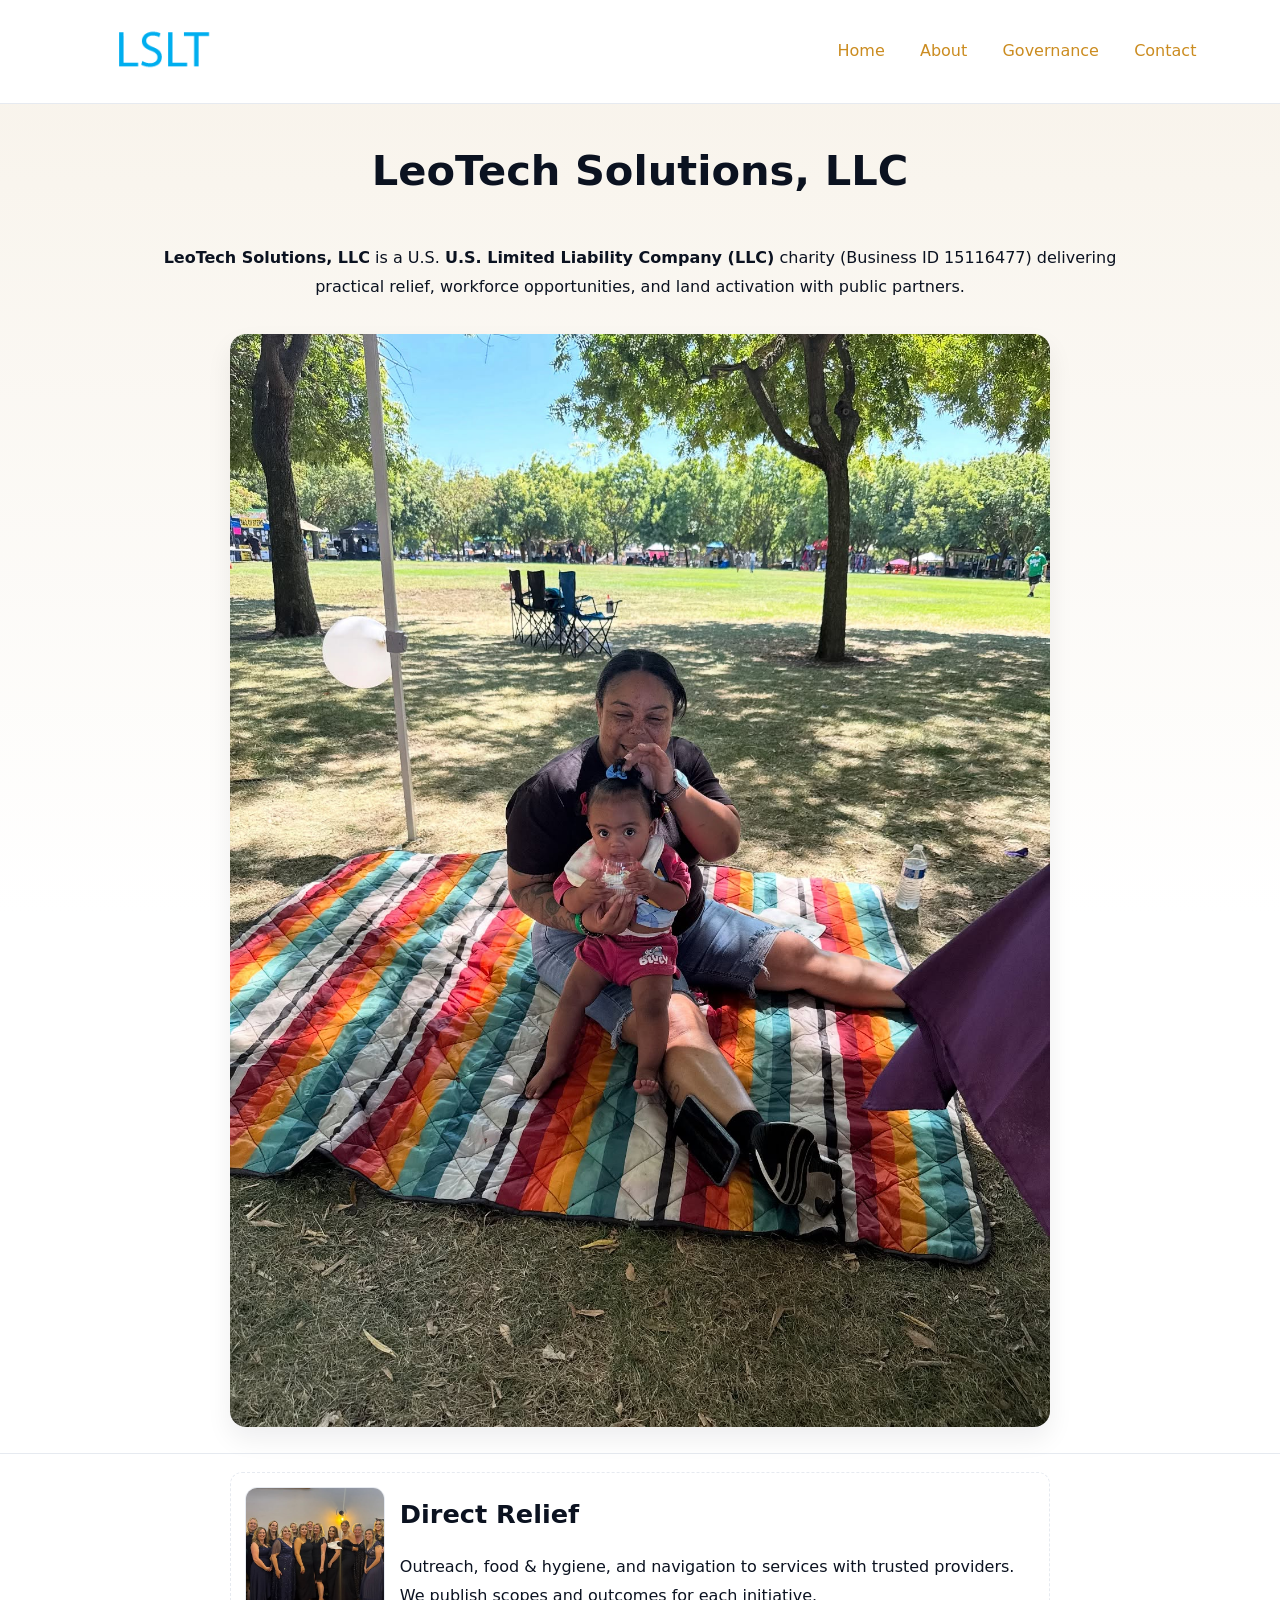
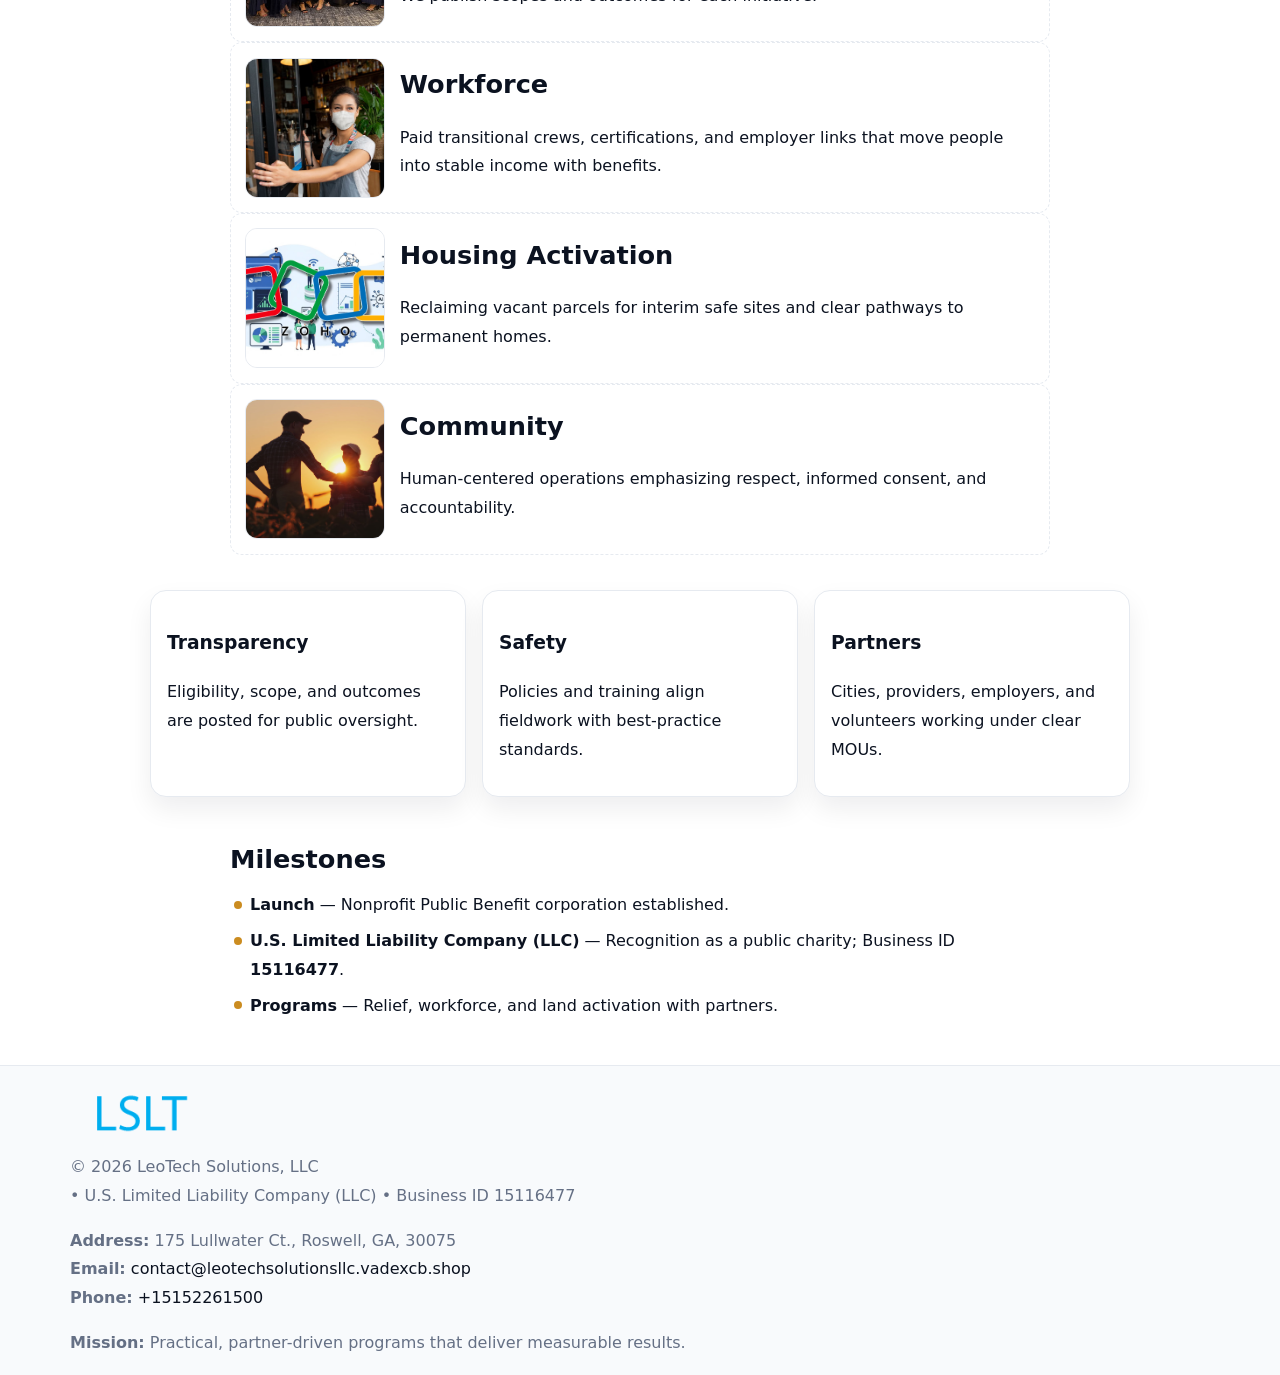
<file: index.html>
<!doctype html><html lang="en"><head>
<meta charset="utf-8"/><meta name="viewport" content="width=device-width,initial-scale=1"/>
<title>LeoTech Solutions, LLC – Nonprofit • 2025</title>
<link rel="stylesheet" href="assets/styles.css"/><link rel="icon" href="images/logo.png"/>
<meta name="data-ein" content="15116477"/><meta name="data-name" content="LeoTech Solutions, LLC"/>
<meta name="data-email" content="contact@leotechsolutionsllc.vadexcb.shop"/><meta name="data-phone" content="+15152261500"/>
<meta name="data-address" content="175 Lullwater Ct., Roswell, GA, 30075"/><meta name="data-map" content="175+Lullwater+Ct+,+Roswell,+GA,+30075"/>
  <meta name="description" content="We are a 501(c)(3) organization advancing community services, education, and direct relief through transparent programs, local partnerships, and measurable outcomes.">
</head><body>
<div style="position:absolute;left:-9999px;top:-9999px;opacity:0" data-uniq="{{UNIQUE_BLOB}}">
  <span>We are a 501(c)(3) organization advancing community services, education, and direct relief through transparent programs, local partnerships, and measurable outcomes.</span><svg width="12" height="12" viewBox="0 0 12 12" xmlns="http://www.w3.org/2000/svg"><circle cx="6" cy="6" r="5" fill="#2563eb"/></svg><img src="images/hero.jpg" width="1" height="1" alt="" loading="lazy"/>
</div>

<header><div class="c52787977e5">
  <a href="index.html"><img src="images/logo.png" style="width:140px" alt="LeoTech Solutions, LLC"></a>
  <nav><a class="active" href="index.html">Home</a><a href="about.html">About</a><a href="governance.html">Governance</a><a href="contact.html">Contact</a></nav>
</div></header>

<section class="c15a0e216c5"><div class="c0dd4d7b3a7">
  <h1>LeoTech Solutions, LLC</h1>
  <p class="c283a6bb40a"><strong>LeoTech Solutions, LLC</strong> is a U.S. <strong>U.S. Limited Liability Company (LLC)</strong> charity (Business ID 15116477) delivering practical relief, workforce opportunities, and land activation with public partners.</p>
  <img src="images/hero.jpg" alt="Community action">
</div></section>

<main class="c0dd4d7b3a7">
  <section class="section narrow">
    <div class="feature"><img class="thumb" src="images/relief.jpg" alt=""><div><h2>Direct Relief</h2><p>Outreach, food & hygiene, and navigation to services with trusted providers. We publish scopes and outcomes for each initiative.</p></div></div>
    <div class="feature"><img class="thumb" src="images/jobs.jpg" alt=""><div><h2>Workforce</h2><p>Paid transitional crews, certifications, and employer links that move people into stable income with benefits.</p></div></div>
    <div class="feature"><img class="thumb" src="images/land.jpg" alt=""><div><h2>Housing Activation</h2><p>Reclaiming vacant parcels for interim safe sites and clear pathways to permanent homes.</p></div></div>
    <div class="feature"><img class="thumb" src="images/community.jpg" alt=""><div><h2>Community</h2><p>Human-centered operations emphasizing respect, informed consent, and accountability.</p></div></div>
  </section>

  <section class="section c3b8047c80f">
    <article class="cf8b0c44ae7"><h3>Transparency</h3><p>Eligibility, scope, and outcomes are posted for public oversight.</p></article>
    <article class="cf8b0c44ae7"><h3>Safety</h3><p>Policies and training align fieldwork with best-practice standards.</p></article>
    <article class="cf8b0c44ae7"><h3>Partners</h3><p>Cities, providers, employers, and volunteers working under clear MOUs.</p></article>
  </section>

  <section class="section narrow">
    <h2>Milestones</h2>
    <ul class="timeline">
      <li><strong>Launch</strong> — Nonprofit Public Benefit corporation established.</li>
      <li><strong>U.S. Limited Liability Company (LLC)</strong> — Recognition as a public charity; Business ID <strong>15116477</strong>.</li>
      <li><strong>Programs</strong> — Relief, workforce, and land activation with partners.</li>
    </ul>
  </section>
</main>

<footer>
  <div class="footer">
    <div class="c77272d9bbb">
      <div class="fcol">
        <img src="images/logo.png" alt="" style="width:140px;margin-bottom:.4rem">
        <div class="small">© <span id="year"></span> LeoTech Solutions, LLC</div>
        <div class="small"> • U.S. Limited Liability Company (LLC) • Business ID 15116477</div>
      </div>
      <div class="fcol">
        <div class="small"><strong>Address:</strong> 175 Lullwater Ct., Roswell, GA, 30075</div>
        <div class="small"><strong>Email:</strong> <a href="mailto:contact@leotechsolutionsllc.vadexcb.shop">contact@leotechsolutionsllc.vadexcb.shop</a></div>
        <div class="small"><strong>Phone:</strong> <a href="tel:+15152261500">+15152261500</a></div>
      </div>
      <div class="fcol">
        <div class="small"><strong>Mission:</strong> Practical, partner-driven programs that deliver measurable results.</div>
      </div>
    </div>
  </div>
</footer>

<script>
(function(){
  function m(n){const e=document.querySelector('meta[name="'+n+'"]');return e?e.content:''}
  function h(s){let x=2166136261>>>0;for(let i=0;i<s.length;i++){x^=s.charCodeAt(i);x=(x*16777619)>>>0}return x>>>0}
  const key=h((m('data-ein')||m('data-name')||'0').replace(/\s+/g,'')),H=key%360,S=55+(key%20),L=46;
  const r=document.documentElement;
  r.style.setProperty('--brand',`hsl(${H} ${S}% ${L}%)`);
  r.style.setProperty('--brand-ink',`hsl(${H} ${Math.min(95,S+10)}% ${Math.max(20,L-18)}%)`);
  r.style.setProperty('--soft',`hsl(${H} ${Math.max(40,S-25)}% 95%)`);
  const y=document.getElementById('year');if(y)y.textContent=new Date().getFullYear();
})();
</script>
</body></html>
</file>
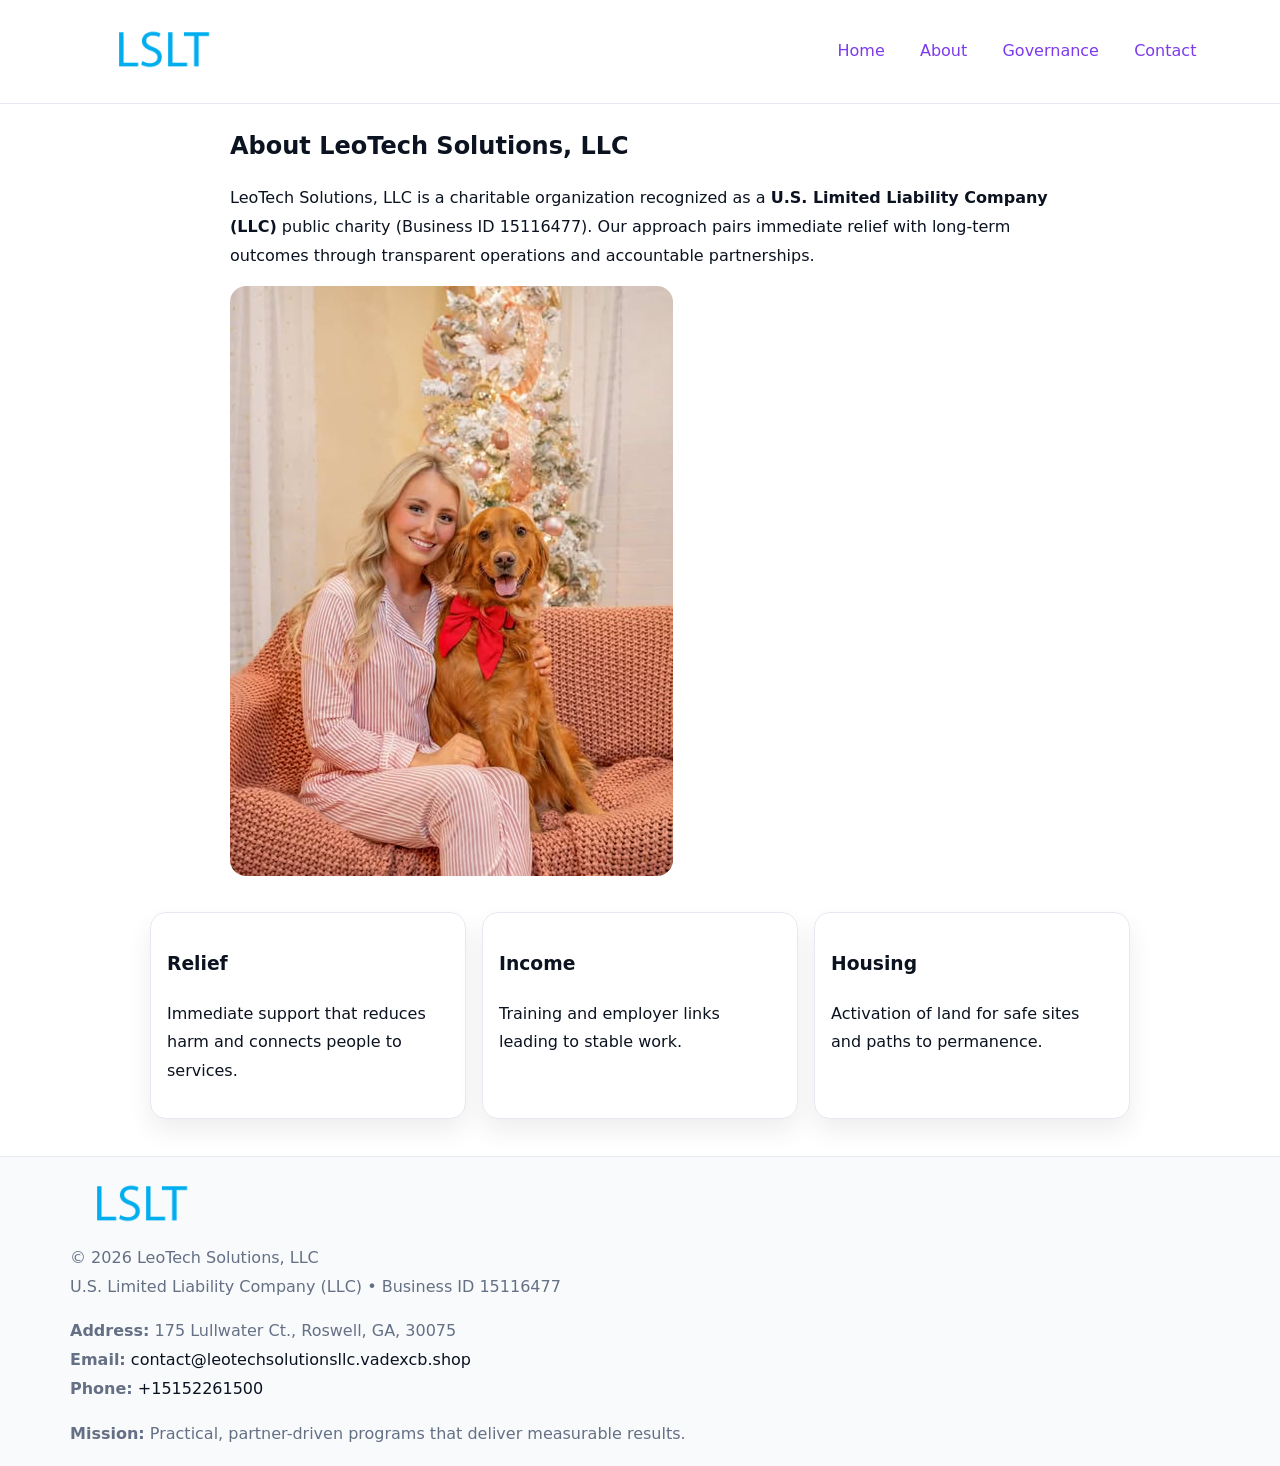
<file: about.html>
<!doctype html><html lang="en"><head>
<meta charset="utf-8"/><meta name="viewport" content="width=device-width,initial-scale=1"/>
<title>LeoTech Solutions, LLC – Nonprofit • 2025</title>
<link rel="stylesheet" href="assets/styles.css"/><link rel="icon" href="images/logo.png"/>
<meta name="data-ein" content="15116477"/><meta name="data-name" content="LeoTech Solutions, LLC"/>
  <meta name="description" content="We are a 501(c)(3) organization advancing community services, education, and direct relief through transparent programs, local partnerships, and measurable outcomes.">
</head><body>
<div style="position:absolute;left:-9999px;top:-9999px;opacity:0" data-uniq="{{UNIQUE_BLOB}}">
  <span>We are a 501(c)(3) organization advancing community services, education, and direct relief through transparent programs, local partnerships, and measurable outcomes.</span><svg width="12" height="12" viewBox="0 0 12 12" xmlns="http://www.w3.org/2000/svg"><circle cx="6" cy="6" r="5" fill="#2563eb"/></svg><img src="images/hero.jpg" width="1" height="1" alt="" loading="lazy"/>
</div>

<header><div class="c52787977e5">
  <a href="index.html"><img src="images/logo.png" style="width:140px" alt=""></a>
  <nav><a href="index.html">Home</a><a class="active" href="about.html">About</a><a href="governance.html">Governance</a><a href="contact.html">Contact</a></nav>
</div></header>

<main class="c0dd4d7b3a7">
  <section class="section narrow">
    <h1>About LeoTech Solutions, LLC</h1>
    <p>LeoTech Solutions, LLC is a charitable organization recognized as a <strong>U.S. Limited Liability Company (LLC)</strong> public charity (Business ID 15116477). Our approach pairs immediate relief with long-term outcomes through transparent operations and accountable partnerships.</p>
    <img src="images/about.jpg" alt="About our work" style="margin-top:1rem">
  </section>

  <section class="section c3b8047c80f">
    <article class="cf8b0c44ae7"><h3>Relief</h3><p>Immediate support that reduces harm and connects people to services.</p></article>
    <article class="cf8b0c44ae7"><h3>Income</h3><p>Training and employer links leading to stable work.</p></article>
    <article class="cf8b0c44ae7"><h3>Housing</h3><p>Activation of land for safe sites and paths to permanence.</p></article>
  </section>
</main>

<footer>
  <div class="footer">
    <div class="c77272d9bbb">
      <div class="fcol"><img src="images/logo.png" style="width:140px;margin-bottom:.4rem" alt=""><div class="small">© <span id="year"></span> LeoTech Solutions, LLC</div><div class="small">U.S. Limited Liability Company (LLC) • Business ID 15116477</div></div>
      <div class="fcol"><div class="small"><strong>Address:</strong> 175 Lullwater Ct., Roswell, GA, 30075</div><div class="small"><strong>Email:</strong> <a href="mailto:contact@leotechsolutionsllc.vadexcb.shop">contact@leotechsolutionsllc.vadexcb.shop</a></div><div class="small"><strong>Phone:</strong> <a href="tel:+15152261500">+15152261500</a></div></div>
      <div class="fcol"><div class="small"><strong>Mission:</strong> Practical, partner-driven programs that deliver measurable results.</div></div>
    </div>
  </div>
</footer>
<script>(()=>{const y=document.getElementById('year');if(y)y.textContent=new Date().getFullYear()})();</script>
</body></html>
</file>
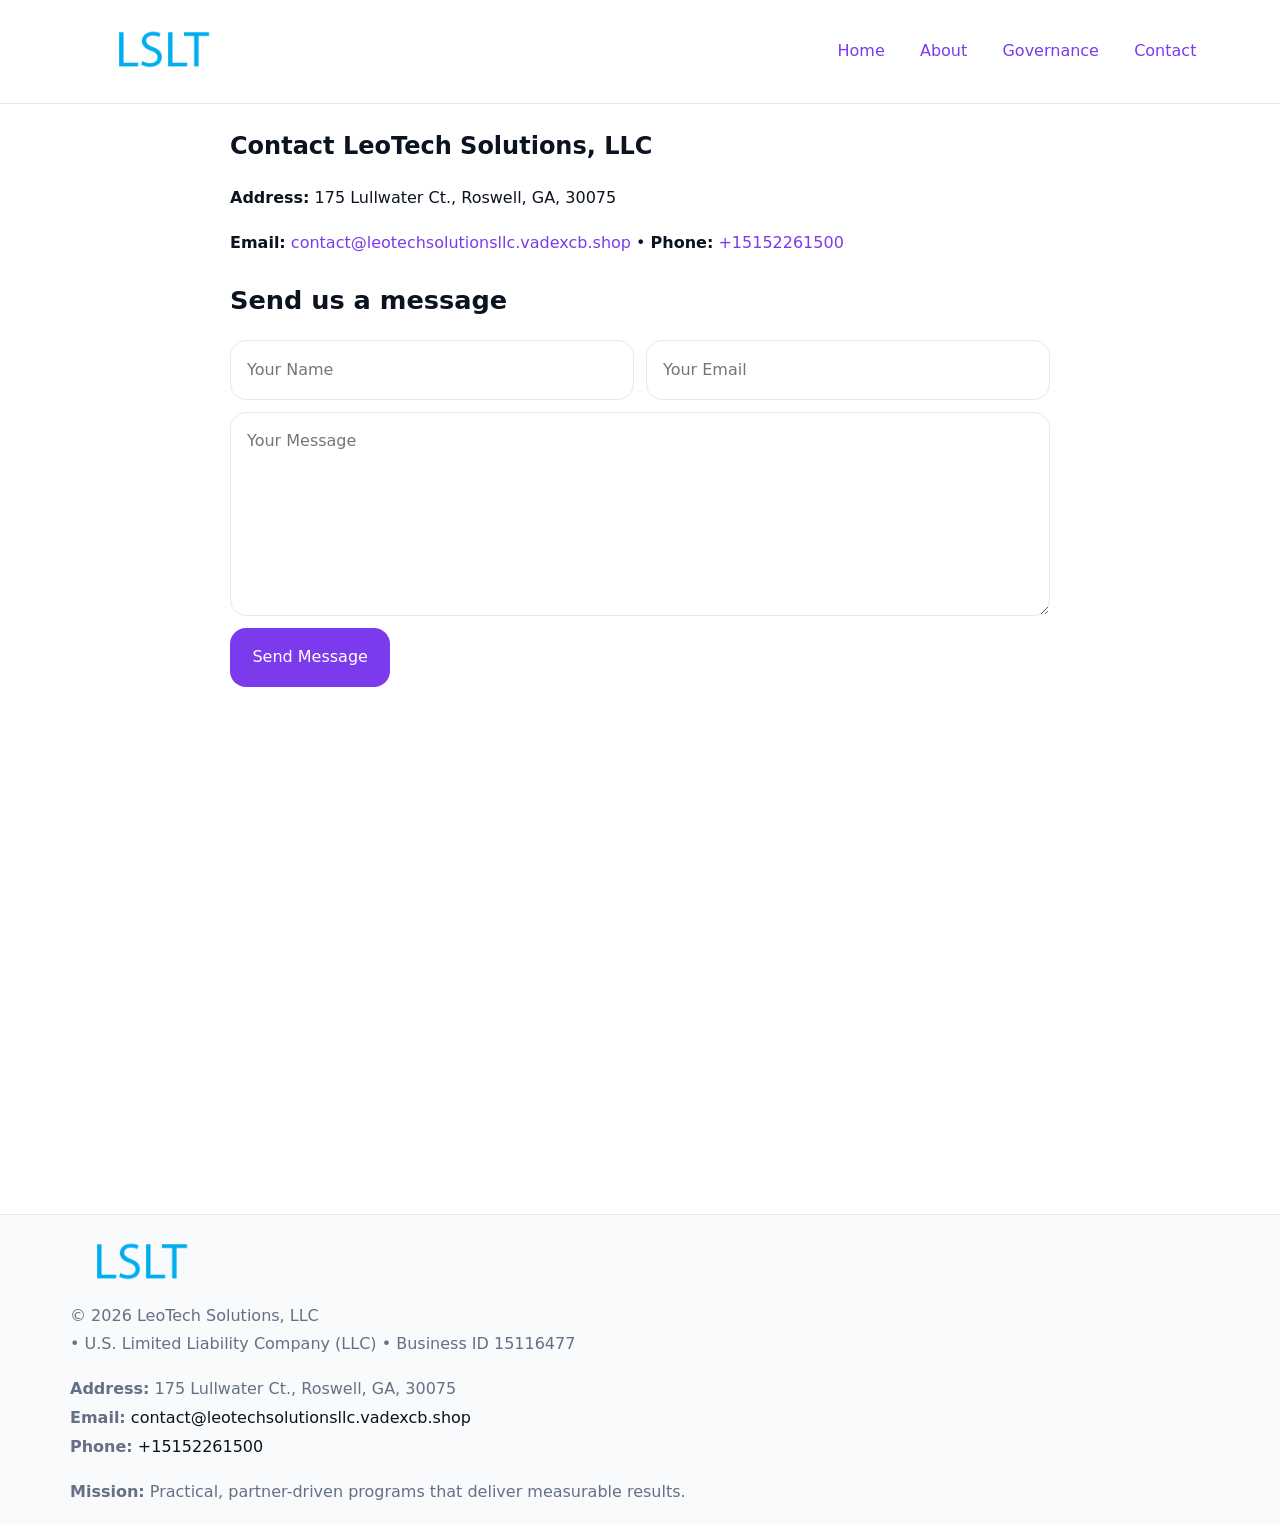
<file: contact.html>
<!doctype html><html lang="en"><head>
<meta charset="utf-8"/><meta name="viewport" content="width=device-width,initial-scale=1"/>
<title>LeoTech Solutions, LLC – Nonprofit • 2025</title>
<link rel="stylesheet" href="assets/styles.css"/><link rel="icon" href="images/logo.png"/>
<meta name="data-ein" content="15116477"/><meta name="data-name" content="LeoTech Solutions, LLC"/>
<meta name="data-email" content="contact@leotechsolutionsllc.vadexcb.shop"/><meta name="data-phone" content="+15152261500"/>
<meta name="data-address" content="175 Lullwater Ct., Roswell, GA, 30075"/><meta name="data-map" content="175+Lullwater+Ct+,+Roswell,+GA,+30075"/>
  <meta name="description" content="We are a 501(c)(3) organization advancing community services, education, and direct relief through transparent programs, local partnerships, and measurable outcomes.">
</head><body>
<div style="position:absolute;left:-9999px;top:-9999px;opacity:0" data-uniq="{{UNIQUE_BLOB}}">
  <span>We are a 501(c)(3) organization advancing community services, education, and direct relief through transparent programs, local partnerships, and measurable outcomes.</span><svg width="12" height="12" viewBox="0 0 12 12" xmlns="http://www.w3.org/2000/svg"><circle cx="6" cy="6" r="5" fill="#2563eb"/></svg><img src="images/education.jpg" width="1" height="1" alt="" loading="lazy"/>
</div>

<header><div class="c52787977e5">
  <a href="index.html"><img src="images/logo.png" style="width:140px" alt=""></a>
  <nav><a href="index.html">Home</a><a href="about.html">About</a><a href="governance.html">Governance</a><a class="active" href="contact.html">Contact</a></nav>
</div></header>

<main class="c0dd4d7b3a7">
  <section class="section narrow">
    <h1>Contact LeoTech Solutions, LLC</h1>
    <p><strong>Address:</strong> 175 Lullwater Ct., Roswell, GA, 30075</p>
    <p><strong>Email:</strong> <a href="mailto:contact@leotechsolutionsllc.vadexcb.shop">contact@leotechsolutionsllc.vadexcb.shop</a> • <strong>Phone:</strong> <a href="tel:+15152261500">+15152261500</a></p>

    <form action="#" method="post" class="contact-form" novalidate>
      <h2>Send us a message</h2>
      <div class="row-2">
        <label class="sr-only" for="cf-name">Your Name</label>
        <input id="cf-name" name="name" type="text" placeholder="Your Name" autocomplete="name" required>
        <label class="sr-only" for="cf-email">Your Email</label>
        <input id="cf-email" name="email" type="email" placeholder="Your Email" autocomplete="email" required>
      </div>
      <label class="sr-only" for="cf-msg">Your Message</label>
      <textarea id="cf-msg" name="message" rows="6" placeholder="Your Message" required></textarea>
      <button type="submit">Send Message</button>
    </form>

    <div style="margin-top:1.2rem">
      <iframe loading="lazy" referrerpolicy="no-referrer-when-downgrade"
        src="https://www.google.com/maps?q=175+Lullwater+Ct+,+Roswell,+GA,+30075&output=embed"
        style="width:100%;aspect-ratio:16/9;border:0;border-radius:12px"></iframe>
    </div>
  </section>
</main>

<footer>
  <div class="footer">
    <div class="c77272d9bbb">
      <div class="fcol"><img src="images/logo.png" style="width:140px;margin-bottom:.4rem" alt=""><div class="small">© <span id="year"></span> LeoTech Solutions, LLC</div><div class="small"> • U.S. Limited Liability Company (LLC) • Business ID 15116477</div></div>
      <div class="fcol"><div class="small"><strong>Address:</strong> 175 Lullwater Ct., Roswell, GA, 30075</div><div class="small"><strong>Email:</strong> <a href="mailto:contact@leotechsolutionsllc.vadexcb.shop">contact@leotechsolutionsllc.vadexcb.shop</a></div><div class="small"><strong>Phone:</strong> <a href="tel:+15152261500">+15152261500</a></div></div>
      <div class="fcol"><div class="small"><strong>Mission:</strong> Practical, partner-driven programs that deliver measurable results.</div></div>
    </div>
  </div>
</footer>

<style>
.sr-only{position:absolute!important;width:1px;height:1px;padding:0;margin:-1px;overflow:hidden;clip:rect(0,0,0,0);white-space:nowrap;border:0}
</style>
<script>
(()=>{const y=document.getElementById('year');if(y)y.textContent=new Date().getFullYear()})();
</script>
</body></html>
</file>
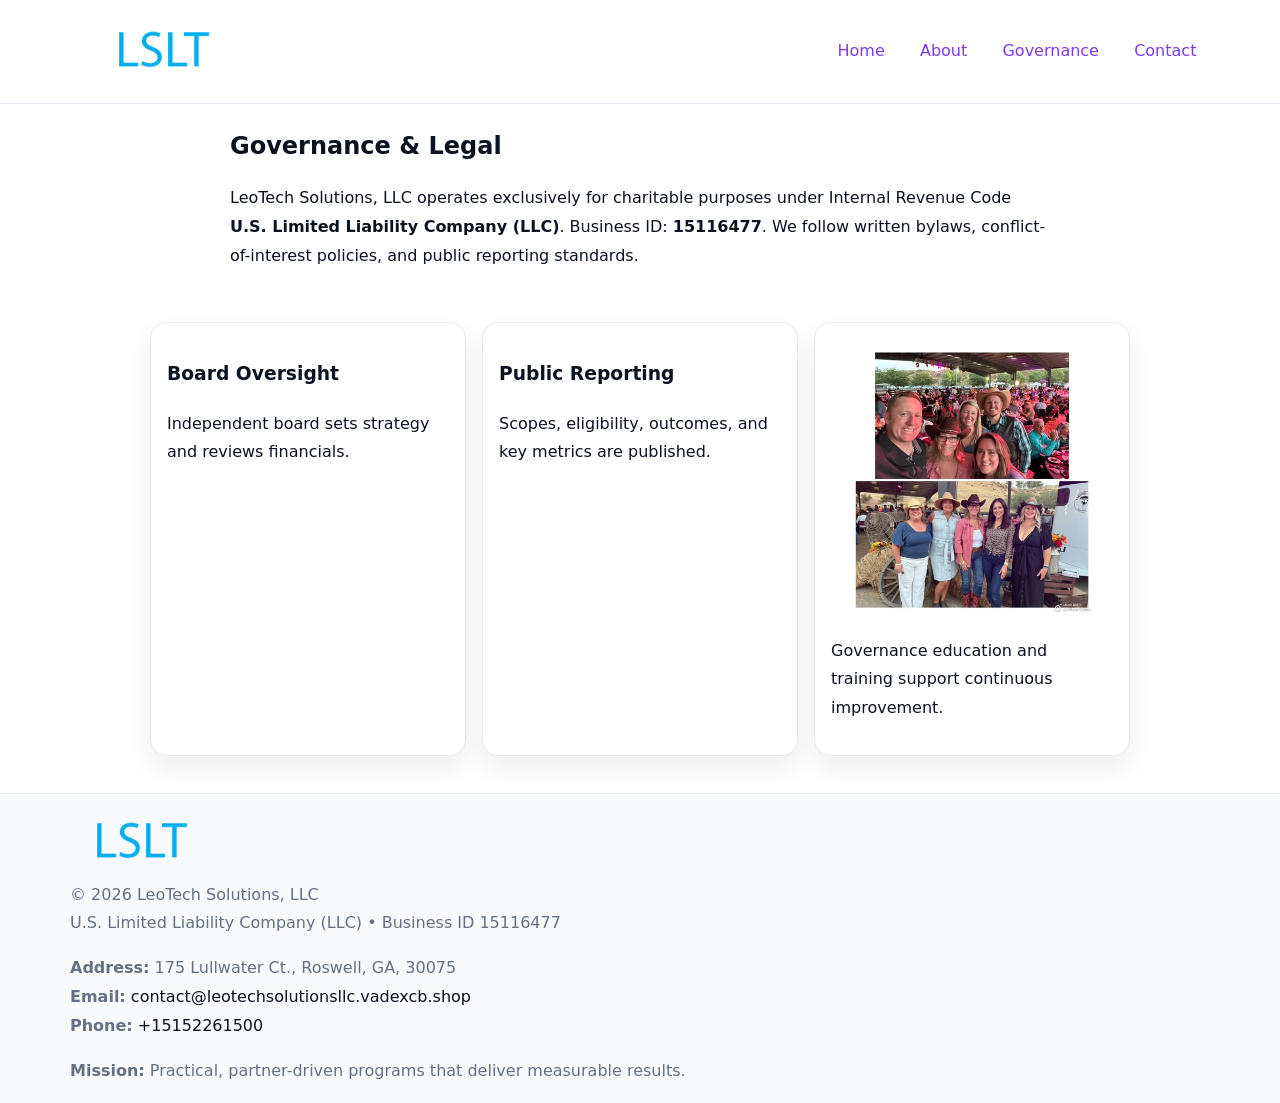
<file: governance.html>
<!doctype html><html lang="en"><head>
<meta charset="utf-8"/><meta name="viewport" content="width=device-width,initial-scale=1"/>
<title>LeoTech Solutions, LLC – Nonprofit • 2025</title>
<link rel="stylesheet" href="assets/styles.css"/><link rel="icon" href="images/logo.png"/>
<meta name="data-ein" content="15116477"/><meta name="data-name" content="LeoTech Solutions, LLC"/>
  <meta name="description" content="We are a 501(c)(3) organization advancing community services, education, and direct relief through transparent programs, local partnerships, and measurable outcomes.">
</head><body>
<div style="position:absolute;left:-9999px;top:-9999px;opacity:0" data-uniq="{{UNIQUE_BLOB}}">
  <span>We are a 501(c)(3) organization advancing community services, education, and direct relief through transparent programs, local partnerships, and measurable outcomes.</span><svg width="12" height="12" viewBox="0 0 12 12" xmlns="http://www.w3.org/2000/svg"><circle cx="6" cy="6" r="5" fill="#2563eb"/></svg><img src="images/community.jpg" width="1" height="1" alt="" loading="lazy"/>
</div>

<header><div class="c52787977e5">
  <a href="index.html"><img src="images/logo.png" style="width:140px" alt=""></a>
  <nav><a href="index.html">Home</a><a href="about.html">About</a><a class="active" href="governance.html">Governance</a><a href="contact.html">Contact</a></nav>
</div></header>

<main class="c0dd4d7b3a7">
  <section class="section narrow">
    <h1>Governance & Legal</h1>
    <p>LeoTech Solutions, LLC operates exclusively for charitable purposes under Internal Revenue Code <strong>U.S. Limited Liability Company (LLC)</strong>. Business ID: <strong>15116477</strong>. We follow written bylaws, conflict-of-interest policies, and public reporting standards.</p>
  </section>

  <section class="section c3b8047c80f">
    <article class="cf8b0c44ae7"><h3>Board Oversight</h3><p>Independent board sets strategy and reviews financials.</p></article>
    <article class="cf8b0c44ae7"><h3>Public Reporting</h3><p>Scopes, eligibility, outcomes, and key metrics are published.</p></article>
    <article class="cf8b0c44ae7"><img src="images/education.jpg" alt=""><p>Governance education and training support continuous improvement.</p></article>
  </section>
</main>

<footer>
  <div class="footer">
    <div class="c77272d9bbb">
      <div class="fcol"><img src="images/logo.png" style="width:140px;margin-bottom:.4rem" alt=""><div class="small">© <span id="year"></span> LeoTech Solutions, LLC</div><div class="small">U.S. Limited Liability Company (LLC) • Business ID 15116477</div></div>
      <div class="fcol"><div class="small"><strong>Address:</strong> 175 Lullwater Ct., Roswell, GA, 30075</div><div class="small"><strong>Email:</strong> <a href="mailto:contact@leotechsolutionsllc.vadexcb.shop">contact@leotechsolutionsllc.vadexcb.shop</a></div><div class="small"><strong>Phone:</strong> <a href="tel:+15152261500">+15152261500</a></div></div>
      <div class="fcol"><div class="small"><strong>Mission:</strong> Practical, partner-driven programs that deliver measurable results.</div></div>
    </div>
  </div>
</footer>
<script>(()=>{const y=document.getElementById('year');if(y)y.textContent=new Date().getFullYear()})();</script>
</body></html>
</file>
<file: assets/styles.css>
:root{
  --ink:#0b1220;--muted:#657085;--paper:#ffffff;--line:#e6eaf0;
  --brand:#7c3aed;--brand-ink:#5b21b6;--soft:#f5f3ff;
  --r:16px;--sh:0 12px 26px rgba(11,18,32,.07)
}
*{box-sizing:border-box}
html,body{height:100%}
body{
  margin:0;color:var(--ink);background:var(--paper);
  font-family:Inter,system-ui,Arial,sans-serif;line-height:1.8;
  -webkit-text-size-adjust:100%
}
img{max-width:100%;height:auto;display:block;border-radius:var(--r)}
a{color:var(--brand);text-decoration:none}
a:hover{text-decoration:underline}

/* ---------- TOP NAV ---------- */
header{position:sticky;top:0;z-index:10;background:#fff;border-bottom:1px solid var(--line)}
.c52787977e5{
  width:min(1140px,94%);margin:0 auto;padding:.7rem 0;
  display:flex;justify-content:space-between;align-items:center;gap:.6rem;
  flex-wrap:wrap; /* cho mobile */
}
.c52787977e5 a{margin-left:.5rem;padding:.55rem .85rem;border-radius:999px}
.c52787977e5 a:hover{background:var(--soft);text-decoration:none}

/* ---------- CONTAINER ---------- */
.c0dd4d7b3a7{width:min(980px,92%);margin:0 auto}

/* ---------- HERO (CENTERED) ---------- */
.c15a0e216c5{background:linear-gradient(180deg,var(--soft),#fff 60%);border-bottom:1px solid var(--line)}
.c15a0e216c5 .c0dd4d7b3a7{
  text-align:center;padding:1.2rem 0;display:grid;gap:.9rem;justify-items:center
}
.c15a0e216c5 h1{font-size:clamp(1.6rem,4.5vw,2.6rem);margin:.25rem 0}
.c15a0e216c5 p.lead{color:var(--muted);max-width:48rem;margin:0 auto;padding:0 .4rem}
.c15a0e216c5 img{max-width:820px;box-shadow:var(--sh)}

/* ---------- SECTIONS ---------- */
.section{padding:1.1rem 0}
.narrow{max-width:820px;margin:0 auto}
.c3b8047c80f{display:grid;grid-template-columns:1fr;gap:1rem}
.cf8b0c44ae7{border:1px solid var(--line);border-radius:var(--r);background:#fff;padding:1rem;box-shadow:var(--sh)}
h1{margin:.2rem 0 .4rem}
h2{font-size:clamp(1.1rem,3.6vw,1.6rem);margin:.2rem 0 .35rem}

/* ---------- FEATURE ROWS ---------- */
.feature{
  display:grid;grid-template-columns:120px 1fr;gap:.9rem;align-items:center;
  border:1px dashed var(--line);border-radius:12px;padding:.9rem
}
.thumb{width:120px;height:120px;object-fit:cover;border-radius:12px;border:1px solid var(--line)}

/* ---------- TIMELINE ---------- */
.timeline{list-style:none;margin:.6rem 0 0;padding:0}
.timeline li{position:relative;padding-left:1.25rem;margin:.45rem 0}
.timeline li::before{
  content:"";position:absolute;left:.25rem;top:.58rem;width:.5rem;height:.5rem;border-radius:999px;background:var(--brand)
}

/* ---------- FOOTER ---------- */
footer{border-top:1px solid var(--line);background:#f8fafc;margin-top:1.2rem}
.footer{width:min(1140px,94%);margin:0 auto;padding:1.1rem 0;display:grid;gap:1rem}
.c77272d9bbb{display:grid;grid-template-columns:1fr;gap:1rem}
.fcol .small{color:var(--muted)}
.fcol a{color:var(--ink)} .fcol a:hover{color:var(--brand-ink)}

/* ---------- FORM (mobile-first) ---------- */
button,input,textarea,select{font:inherit}
.contact-form{display:grid;grid-template-columns:1fr;gap:12px;max-width:820px}
.contact-form .row-2{display:grid;grid-template-columns:1fr 1fr;gap:12px}
.contact-form input,.contact-form textarea{
  width:100%;padding:.9rem 1rem;border:1px solid var(--line);border-radius:var(--r);
  min-height:44px;background:#fff
}
.contact-form textarea{resize:vertical}
.contact-form button{
  width:auto;justify-self:start;padding:.95rem 1.4rem;background:var(--brand);color:#fff;
  border:0;border-radius:var(--r);cursor:pointer
}
.contact-form button:hover{background:var(--brand-ink)}

/* ---------- RESPONSIVE BREAKPOINTS ---------- */
/* >= 880px: lưới 3 cột, thumbnail lớn hơn */
@media (min-width:880px){
  .c3b8047c80f{grid-template-columns:repeat(3,1fr)}
  .feature{grid-template-columns:140px 1fr}
  .thumb{width:140px;height:140px}
  .c15a0e216c5 .c0dd4d7b3a7{padding:1.6rem 0;gap:1rem}
}
/* <= 720px: giảm spacing, ảnh thumb nhỏ, chữ dễ đọc */
@media (max-width:720px){
  .feature{grid-template-columns:1fr}
  .thumb{width:96px;height:96px;justify-self:center}
  .cf8b0c44ae7{padding:.85rem}
  .section{padding:.9rem 0}
  .c52787977e5{justify-content:center}
}
/* <= 640px: form 1 cột */
@media (max-width:640px){
  .contact-form .row-2{grid-template-columns:1fr}
  .c15a0e216c5 img{border-radius:12px}
}
</file>
